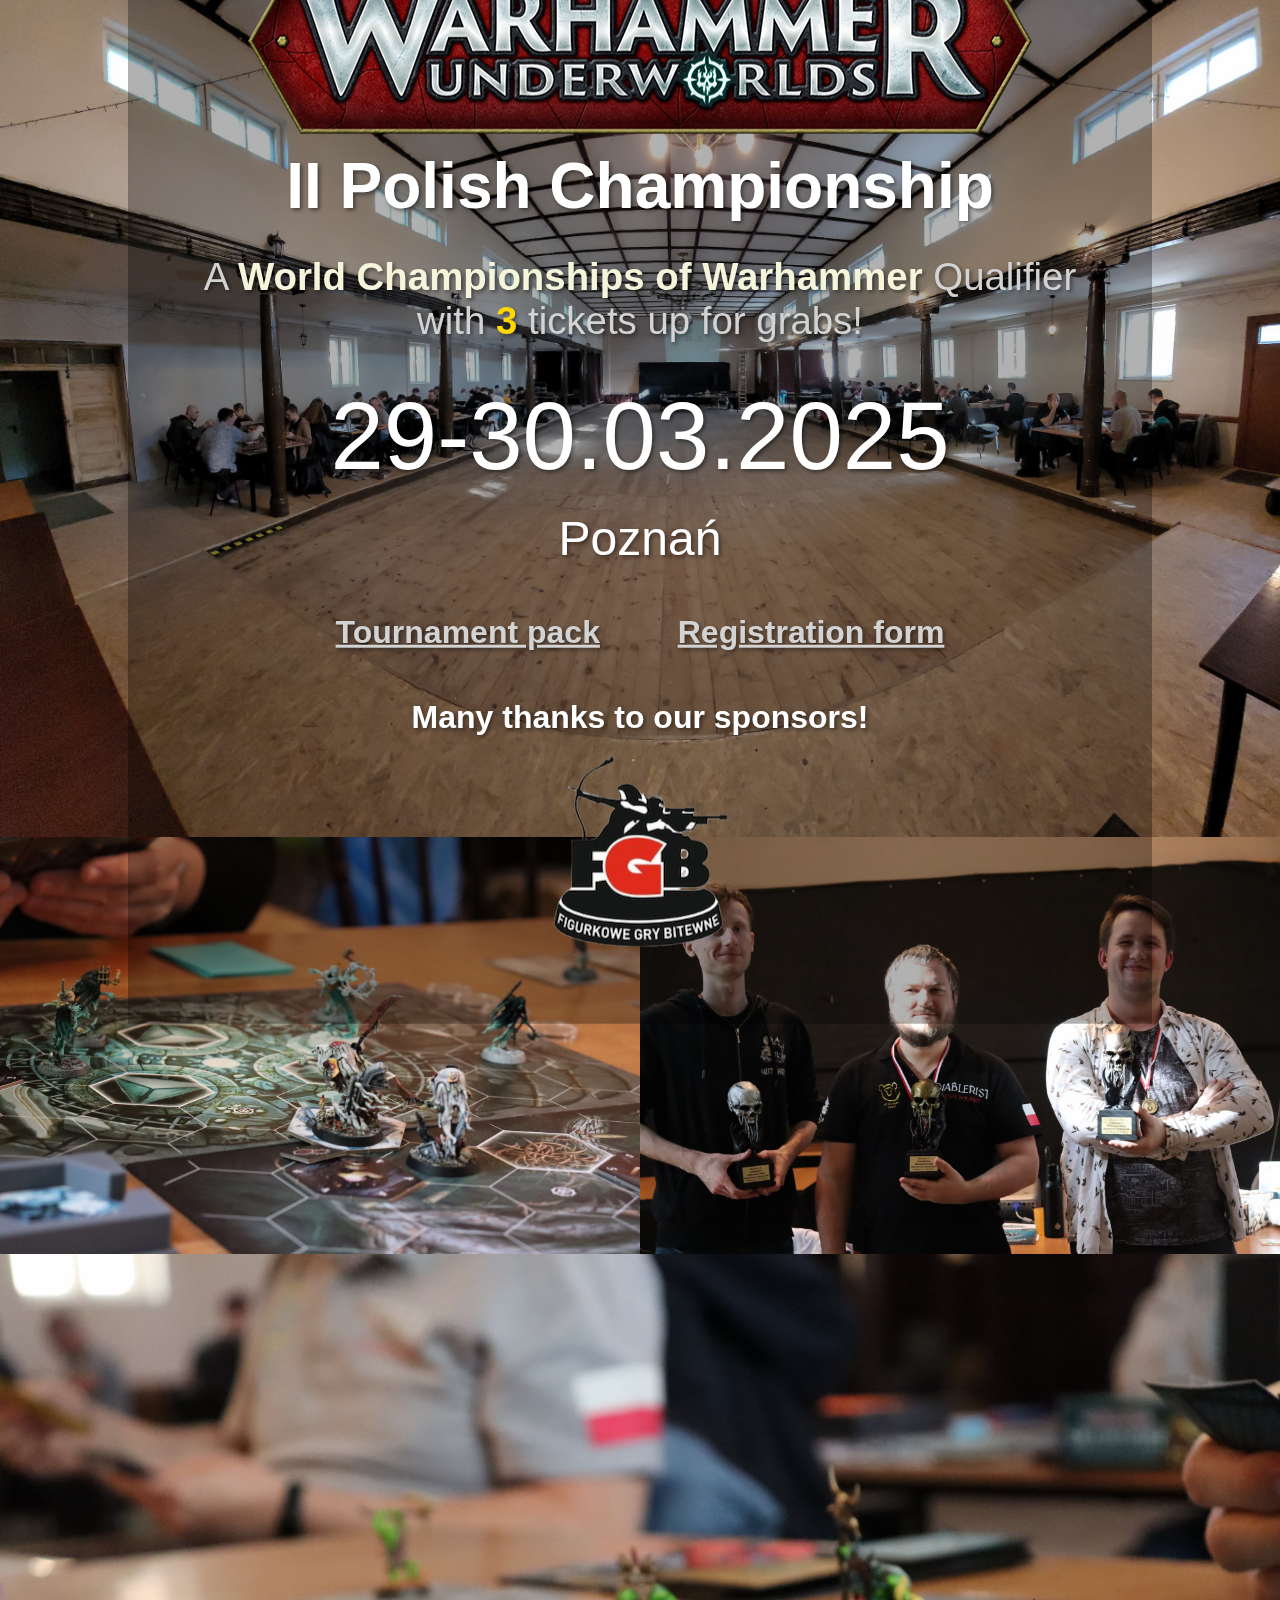
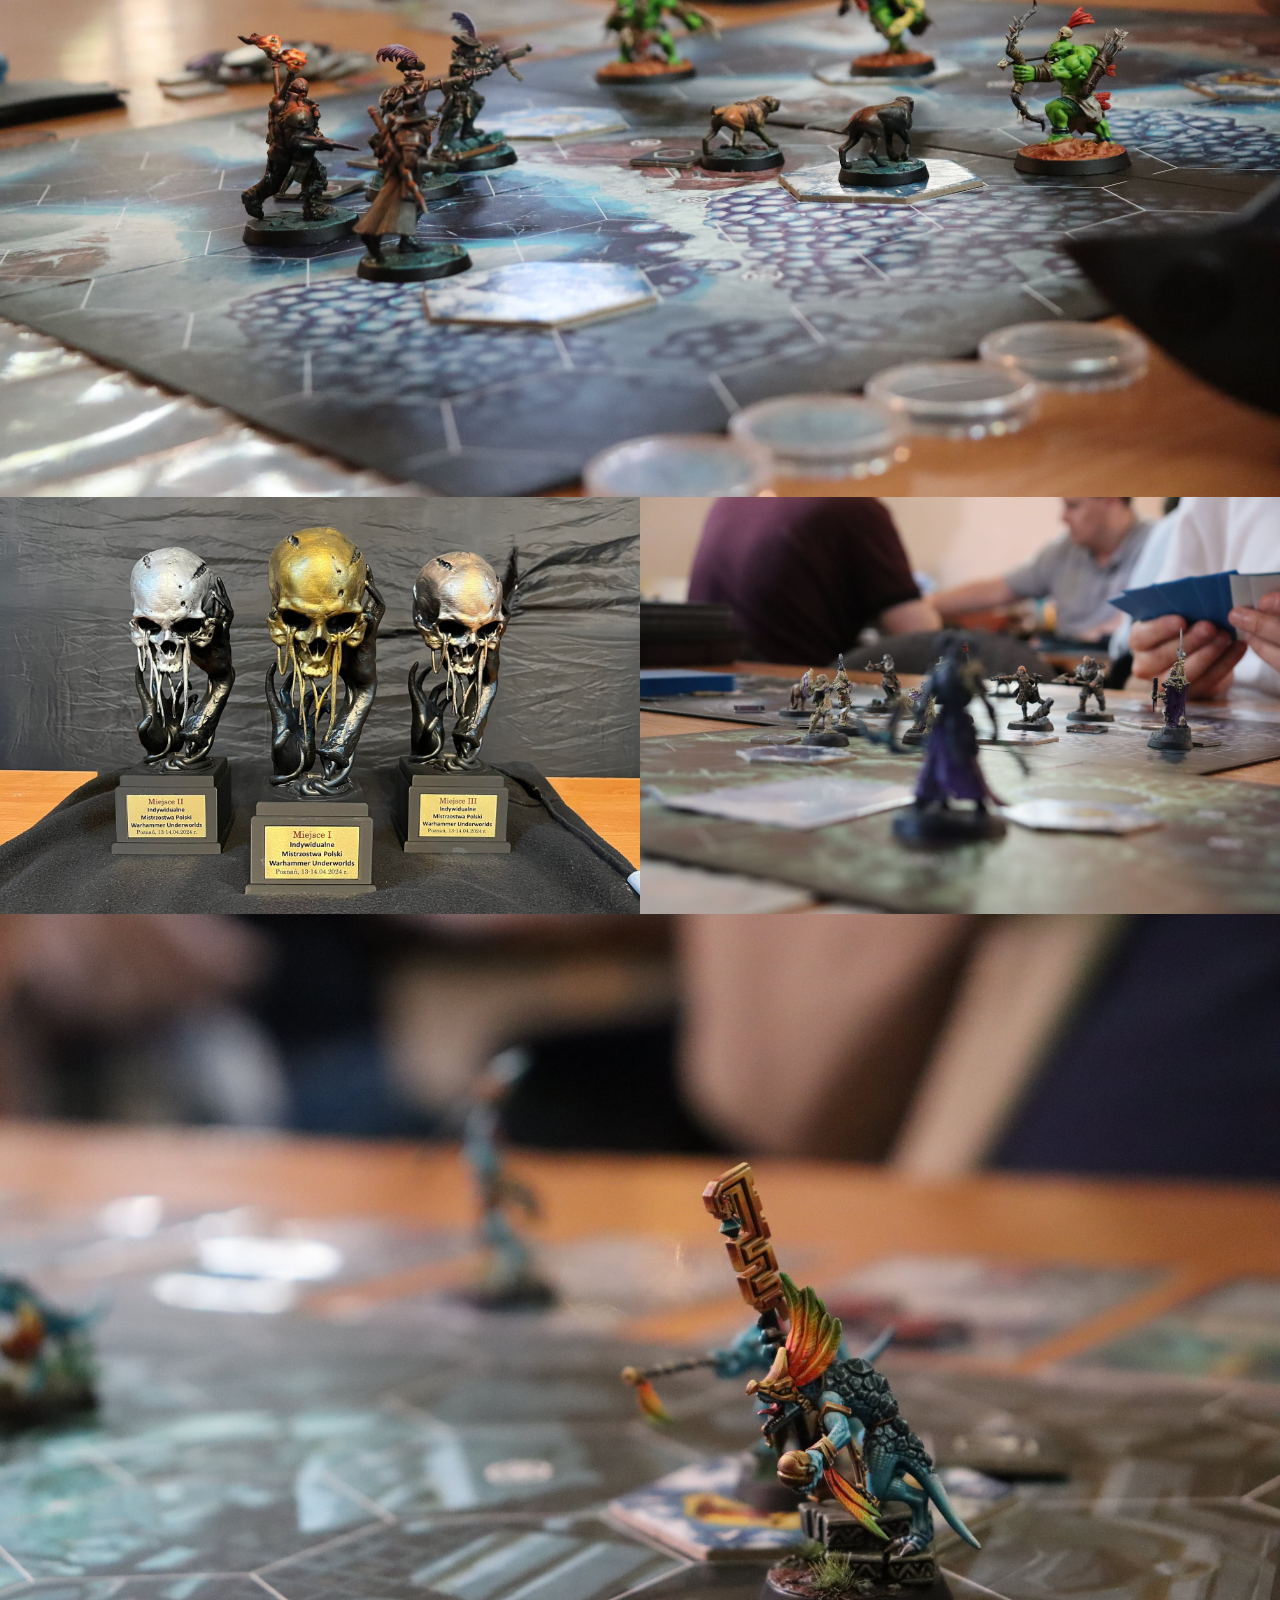
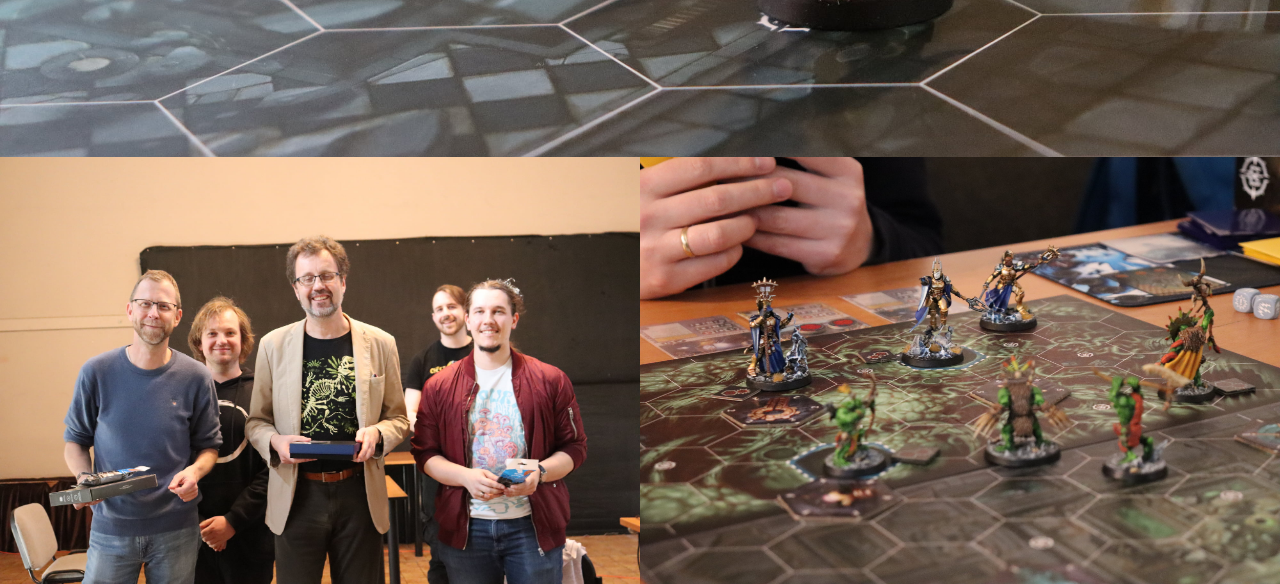
<file: index.html>
<!DOCTYPE html>
<html lang="en">
<head>
    <meta charset="UTF-8">
    <meta name="viewport" content="width=device-width, initial-scale=1.0">
    <title>II Polish Championship in Warhammer Underworlds</title>
    <link rel="stylesheet" href="styles.css?v=3">
</head>
<body>
    <div class="background">
<img src="back_1.jpg" class="back_img" />
<img src="back_3.jpg" class="img_50 back_img" />
<img src="back_7.jpg" class="img_50 back_img" />
<img src="back_2.jpg" class="back_img" />
<img src="back_9.jpg" class="img_50 back_img" />
<img src="back_6.jpg" class="img_50 back_img" />
<img src="back_5.jpg" class="back_img" />
<img src="back_8.jpg" class="img_50 back_img" />
<img src="back_4.jpg" class="img_50 back_img" />
    </div>
    <div class="content">
	    <img src="logo.png" />
        <h1>II Polish Championship</h1>
        <p class="qualifier">A <apan class="warhammer">World Championships of Warhammer</apan> Qualifier</p>
        <p class="qualifier">with <span class="gold">3</span> tickets up for grabs!</p>
        <p class="date">29-30.03.2025<p/>
        <p class="location">Poznań</p>
        <p class="links">
            <a href="https://drive.google.com/file/d/1X8N7ao5mSk7jFy6I4oKSiMqb71noHcuk/view?usp=sharing">Tournament pack</a>
            <span class="link-space"></span>
            <a href="https://forms.gle/8tMy6mRVG9QEwNmh7">Registration form</a>
        </p>
        <p class="sponsors">Many thanks to our sponsors!</p>
        <p class="links">
            <a href="https://fgb.club">
                <img src="fgb.png" class="sponsor" alt="Logo of the FGB shop" />
            </a>
        </p>
    </div>
</body>
</html>
</file>
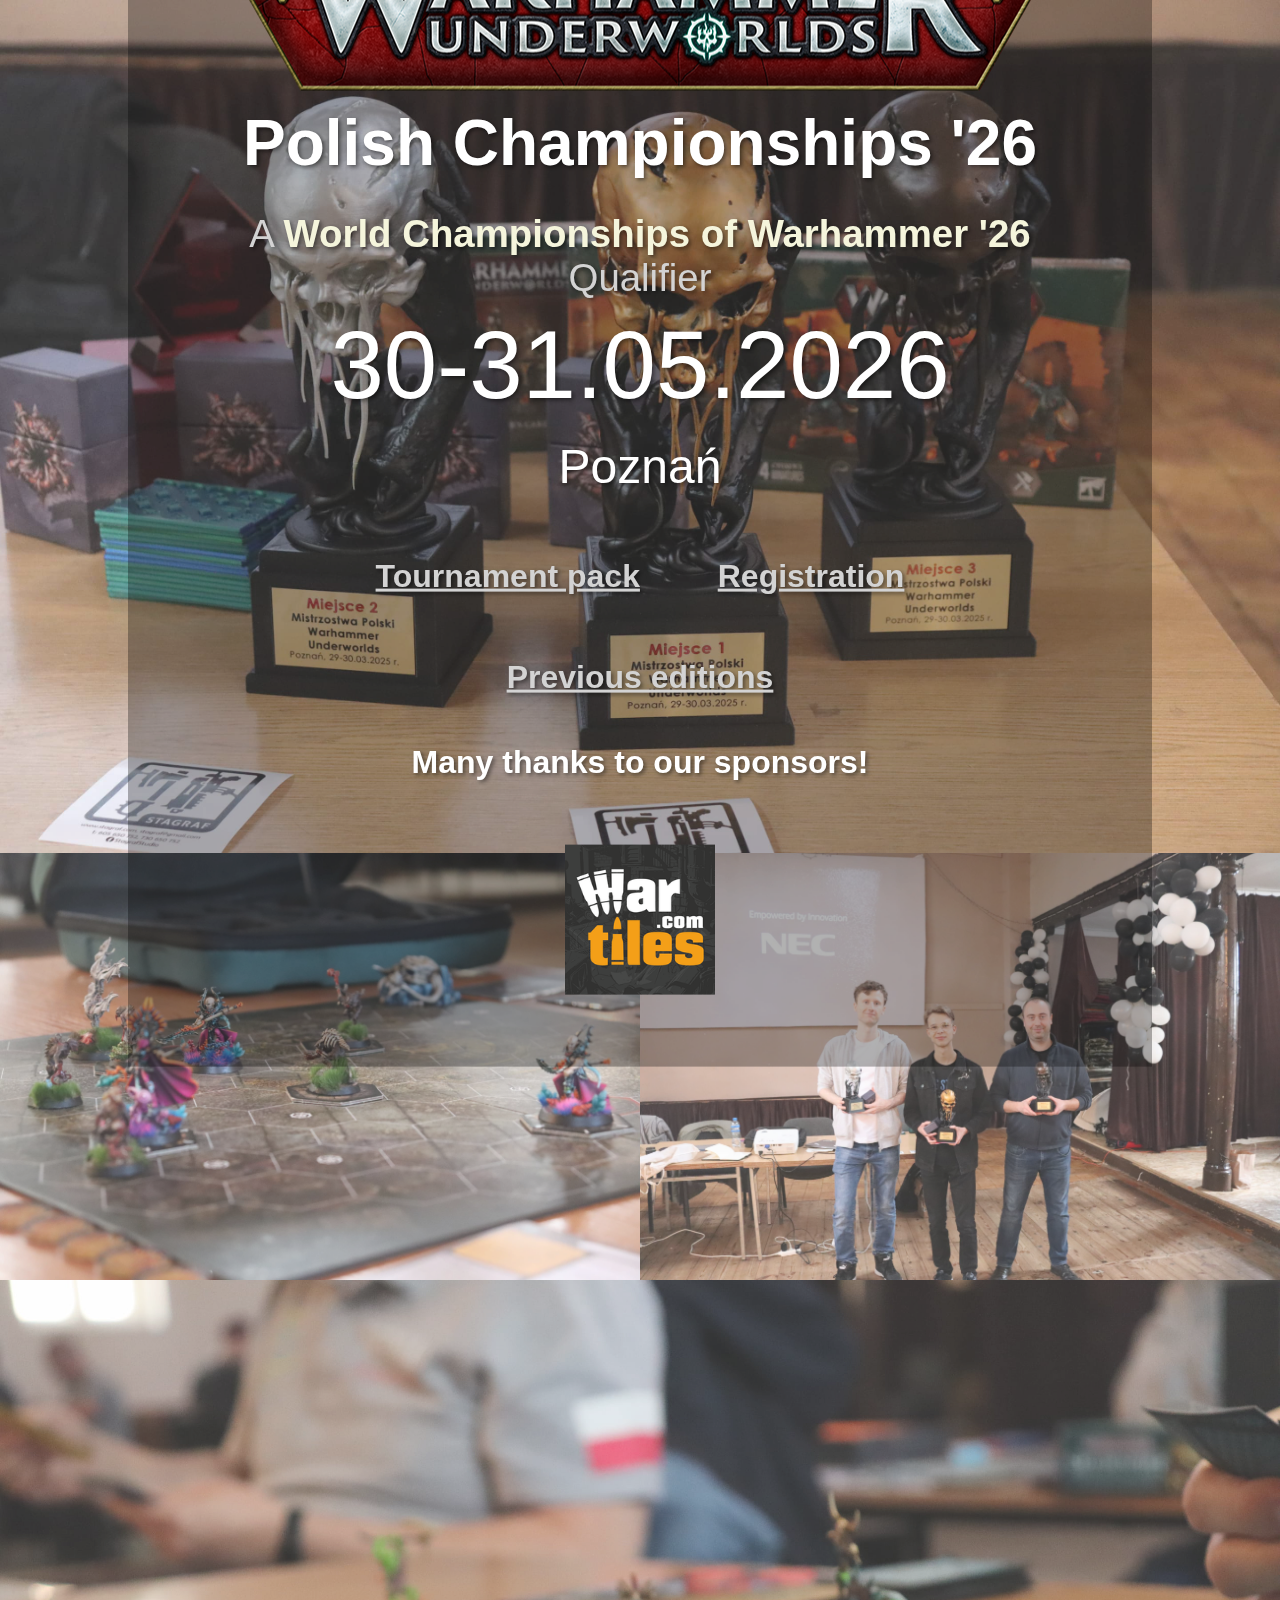
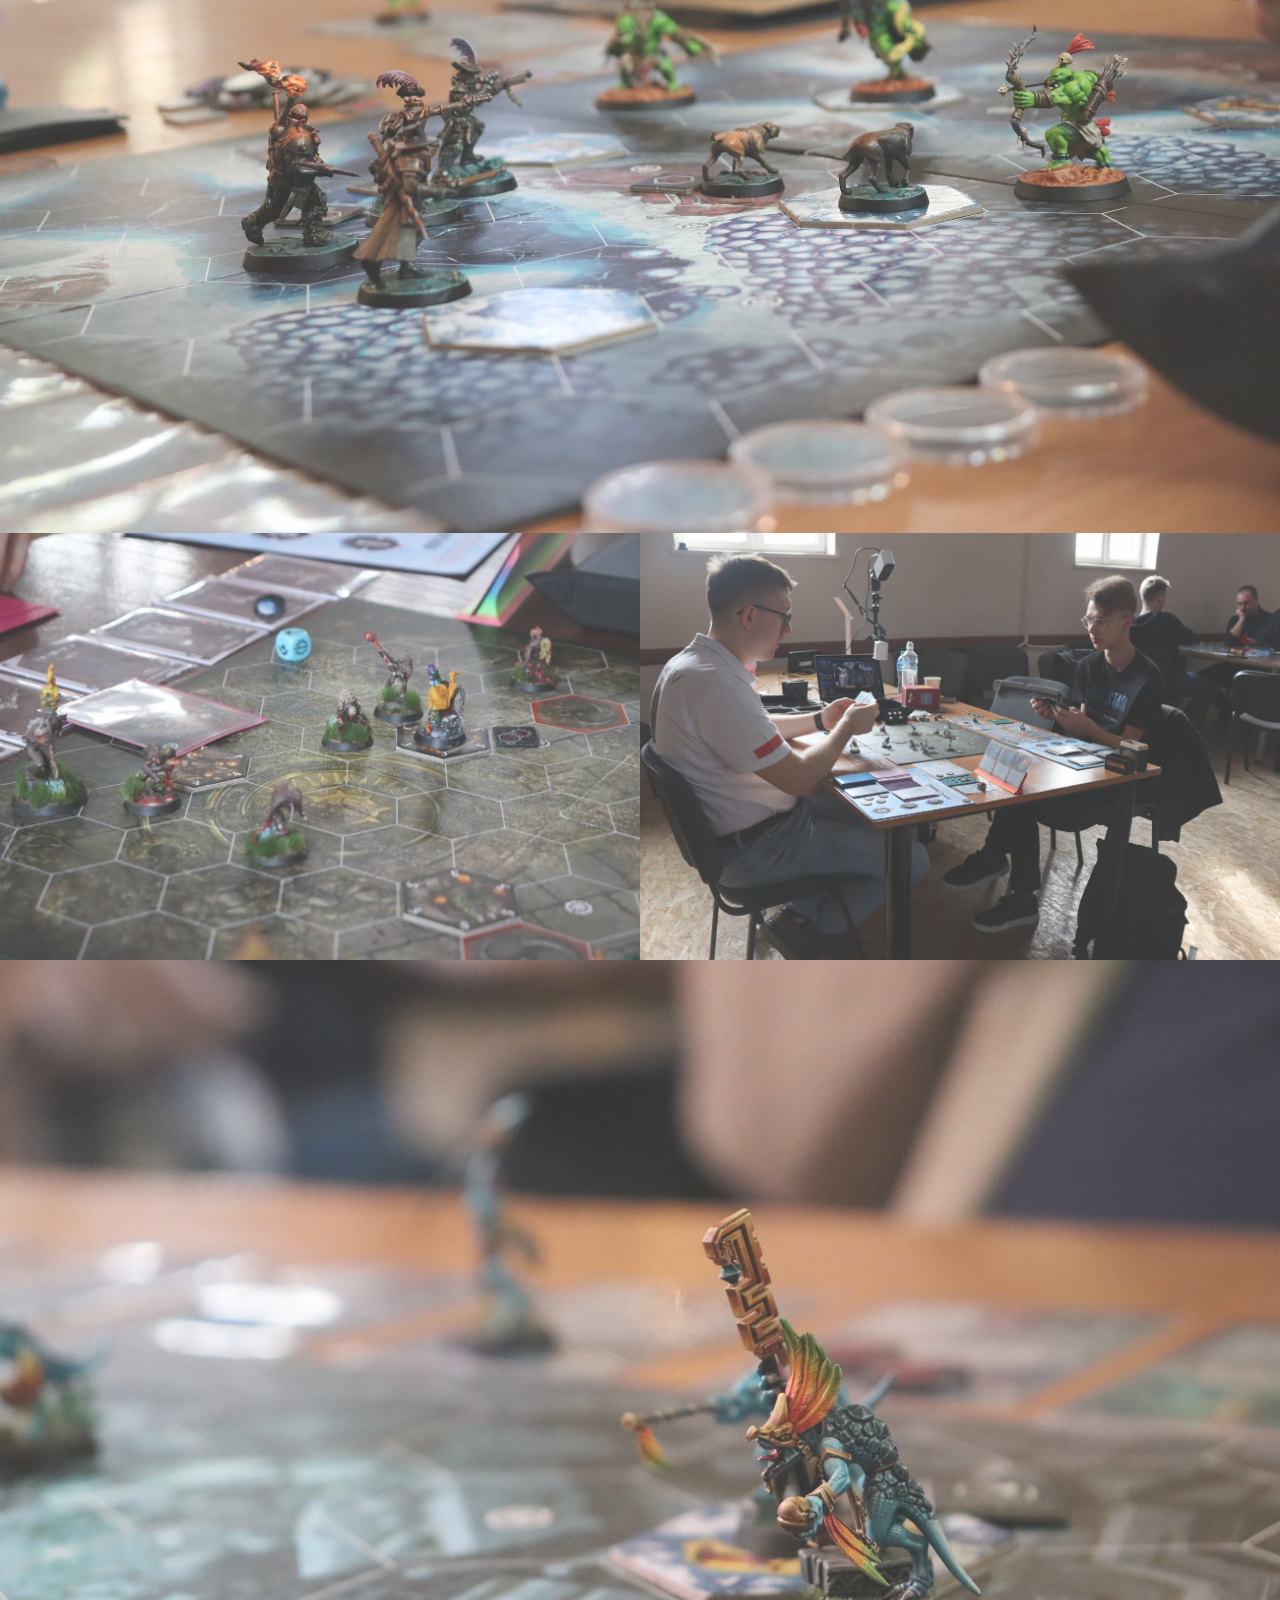
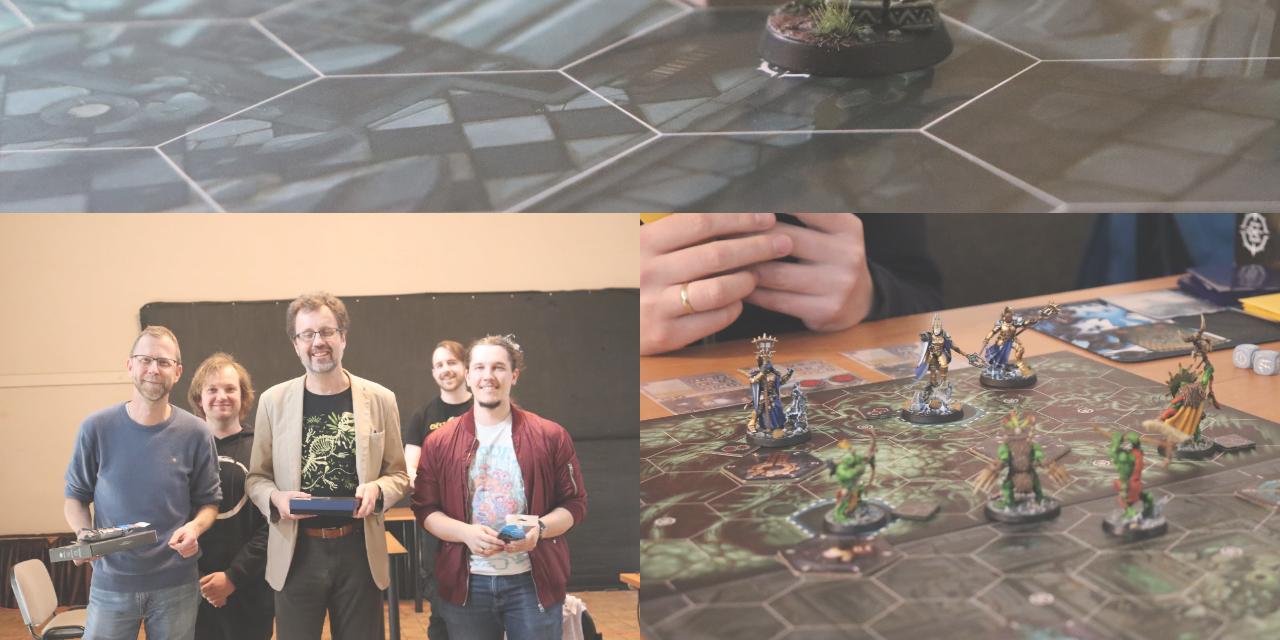
<file: public/index.html>
<!DOCTYPE html>
<html lang="en">
<head>
    <meta charset="UTF-8">
    <meta name="viewport" content="width=device-width, initial-scale=1.0">
    <title>Polish Championships in Warhammer Underworlds</title>
    <link rel="stylesheet" href="styles.css?v=3">
</head>
<body>
    <div class="background">
        <img src="background/back_1.jpg" class="back_img" />
        <img src="background/back_3.jpg" class="img_50 back_img" />
        <img src="background/back_7.jpg" class="img_50 back_img" />
        <img src="background/back_2.jpg" class="back_img" />
        <img src="background/back_9.jpg" class="img_50 back_img" />
        <img src="background/back_6.jpg" class="img_50 back_img" />
        <img src="background/back_5.jpg" class="back_img" />
        <img src="background/back_8.jpg" class="img_50 back_img" />
        <img src="background/back_4.jpg" class="img_50 back_img" />
    </div>
    <div class="content">
	    <img src="logo.png" />
        <h1>Polish Championships '26</h1>
        <p class="qualifier">A <apan class="warhammer">World Championships of Warhammer '26</apan> Qualifier</p>
        <!--p class="qualifier">with <span class="gold">3</span> tickets up for grabs!</p-->
        <!-- p class="save_the_date">Save the date!</p -->
        <p class="date">30-31.05.2026<p/>
        <p class="location">Poznań</p>
        <!--p class="location">More info soon</p -->
        <p class="links">
            <a href="/mpwhu26_rules_pack.pdf">Tournament pack</a>
            <span class="link-space"></span>
            <a href="https://www.bestcoastpairings.com/event/ztpv106vYZRj">Registration</a>
        </p>
        <p class="links">
            <a href="previous.html">Previous editions</a>
        </p>
        <p class="sponsors">Many thanks to our sponsors!</p>
        <p class="links">
            <a href="http://wartiles.com">
                <img src="war_tiles.png" class="sponsor sponsor-border" alt="Logo of the Wartiles shop" />
            </a>
        </p>

    </div>
</body>
</html>
</file>
<file: styles.css>
* {
    margin: 0;
    padding: 0;
    box-sizing: border-box;
}

.back_img {
 float: left;
 width: 100%;
 margin: -5px 0px -5px 0px;

}

.img_30 {
  width: 30%;
}

.img_70 {
  width: 70%;
}

.img_50 {
  width: 50%
}

.content {
    font-family: Arial, sans-serif;
    position: fixed; /* Fixes the title in the center of the viewport */
    top: 50%;
    left: 50%;
    transform: translate(-50%, -50%);
    color: white;
    text-align: center;
    font-size: 2em;
    text-shadow: 2px 2px 4px rgba(0, 0, 0, 0.5);
    width: 80%;
    background: rgba(0, 0, 0, 0.3);
    padding: 2em;
}

.warhammer {
    font-weight: bold;
    color: beige;
}

.content img {
   max-width: 100%;
}

.date {
   font-size: 3em;
   margin: 0.4em 0em 0.2em 0em;
}

.qualifier {
 font-size: 1.2em;
    color: lightgrey;
}

.qualifier_small {
    margin-top: 0.2em;
    font-size: 0.6em;
}

.location {
    font-size: 1.5em;
    margin-bottom: 1em;
}

.venue {
    font-size: 0.7em;
}

.links a {
    font-weight: bold;
    color: lightgrey;
}

.gold {
    color: #FFD700;
    font-weight: bold;
}

.link-space {
    display: inline-block;
    width: 60px;
}

h1 {
    margin-bottom: 0.5em;
}

.sponsors {
    margin: 1.5em 0em 0.5em 0em;
    font-weight: bold;
}

. sponsor {
    height: 150px;
}

@media (max-width: 1000px) {

   .content {
      font-size: 0.8em;
   }
}

@media (max-width: 400px) {

   .content {
       font-size: 0.8em;
    }

    .link-space {
        width: 15px;
    }

    .sponsor {
        height: 80px;
    }
}
</file>
<file: public/styles.css>
* {
    margin: 0;
    padding: 0;
    box-sizing: border-box;
}

.back_img {
 float: left;
 width: 100%;
 opacity: 0.8;
}

.img_30 {
  width: 30%;
}

.img_70 {
  width: 70%;
}

.img_50 {
  width: 50%
}

.content {
    font-family: Arial, sans-serif;
    position: fixed;
    top: 50%;
    left: 50%;
    transform: translate(-50%, -50%);
    color: white;
    text-align: center;
    font-size: 2em;
    text-shadow: 2px 2px 4px rgba(0, 0, 0, 0.5);
    width: 80%;
    background: rgba(0, 0, 0, 0.3);
    padding: 2em;

    img {
        max-width: 100%;
    }

    @media (width <= 1000px) {
        font-size: 0.8em;
    }
}

.warhammer {
    font-weight: bold;
    color: beige;
}

.save_the_date {
    margin-top: 1em;
}

.date {
   font-size: 3em;
   margin: 0.1em 0em 0.2em 0em;
}

.qualifier {
    font-size: 1.2em;
    color: lightgrey;
}

.qualifier_small {
    margin-top: 0.2em;
    font-size: 0.6em;
}

.location {
    font-size: 1.5em;
    margin-bottom: 1em;
}

.venue {
    font-size: 0.7em;
}

a {
    font-weight: bold;
    color: lightgrey;
}

.gold {
    color: #FFD700;
    font-weight: bold;
}

.link-space {
    display: inline-block;
    width: 60px;
}

.links {
    margin-top: 2em;
}

h1 {
    margin-bottom: 0.5em;
}

.sponsors {
    margin: 1.5em 0em 0.5em 0em;
    font-weight: bold;
}

.sponsor {
    height: 150px;
}

.note {
    font-size: 0.6em;
    font-style: italic;
    margin-bottom: 1em;
}

@media (max-width: 400px) {

    .link-space {
        width: 15px;
    }

    .sponsor {
        height: 80px;
    }
}

.overlay {
    display: none;
    position: fixed;
    top: 0; left: 0; right: 0; bottom: 0;
    background: rgba(20, 20, 20, 0.95);
    justify-content: center;
    align-items: center;
    z-index: 1000;

    & img {
        max-width: 90vw;
        max-height: 80vh;
        border: 4px solid #c9a13b;
        border-radius: 10px;
        box-shadow: 0 0 32px #000c;
    }
}

.active {
    display: flex;
}

.close-btn {
    position: absolute;
    top: 32px;
    right: 48px;
    font-size: 2em;
    color: #e0c97a;
    background: none;
    border: none;
    cursor: pointer;
    z-index: 1001;
    text-shadow: 2px 2px 8px #000;
}

.thumb {
    width: 120px;
    height: 80px;
    object-fit: cover;
    border: 2px solid #c9a13b;
    border-radius: 6px;
    cursor: pointer;
    transition: transform 0.2s;
    box-shadow: 0 0 8px #000a;

    &:hover {
        transform: scale(1.08);
        border-color: #e0c97a;
    }

    @media (width <= 500px) {
        width: 60px;
        height: 40px;
    }
}

section {
    background: rgba(24,24,24,0.95);
    margin: 2em auto;
    padding: 2em;
    border-radius: 12px;
    max-width: 900px;
    box-shadow: 0 0 24px #000a;
}
.year-title {
    font-size: 1.7em;
    margin-bottom: 0.5em;
    color: #c9a13b;
    text-shadow: 1px 1px 6px #000;
}

.gallery {
    display: flex;
    gap: 1em;
    flex-wrap: wrap;
    justify-content: flex-start;
}

.previous {
  background: #181818 url('background/back_1.jpg') center/cover no-repeat fixed;
  color: #e0c97a;
  font-family: Arial, sans-serif;
  margin: 0;
  min-height: 100vh;
}

.previous_content {
    margin: 1em auto;
    width: 80%;
    background: rgba(0, 0, 0, 0.3);
    padding: 2em;

    h1, h3 {
        text-align: center;
    }

    p {
        margin: 1em 0;
    }

    @media (width <= 1000px) {
        font-size: 0.8em;
    }
}

.navigation {
    max-width: 900px;
    margin: 1em auto;
}

.logo {
    text-align: center;

    img {
        max-width: 100%;
    }
}

h3 {
    font-style: italic;
}

.arrow-btn {
    position: absolute;
    top: 50%;
    background-color: #c9a13b;
    color: #e0c97a;
    border: 2px solid #c9a13b;
    border-radius: 50%;
    width: 56px;
    height: 56px;
    font-size: 2.5em;
    cursor: pointer;
    z-index: 1001;

    @media (width <= 500px) {
        position: relative;
        margin-top: 0.1em;
        font-size: 1em;
        width: 28px;
        height: 28px;
    }

    &.left {
        left: 32px;

        @media (width <= 500px) {
            float: left;
            left: 0;
        }
    }

    &.right {
        right: 32px;

        @media (width <= 500px) {
            float: right;
            right: 0;
        }
    }

    &:hover {
        color: #181818;
        opacity: 0.6;
    }
}
</file>
